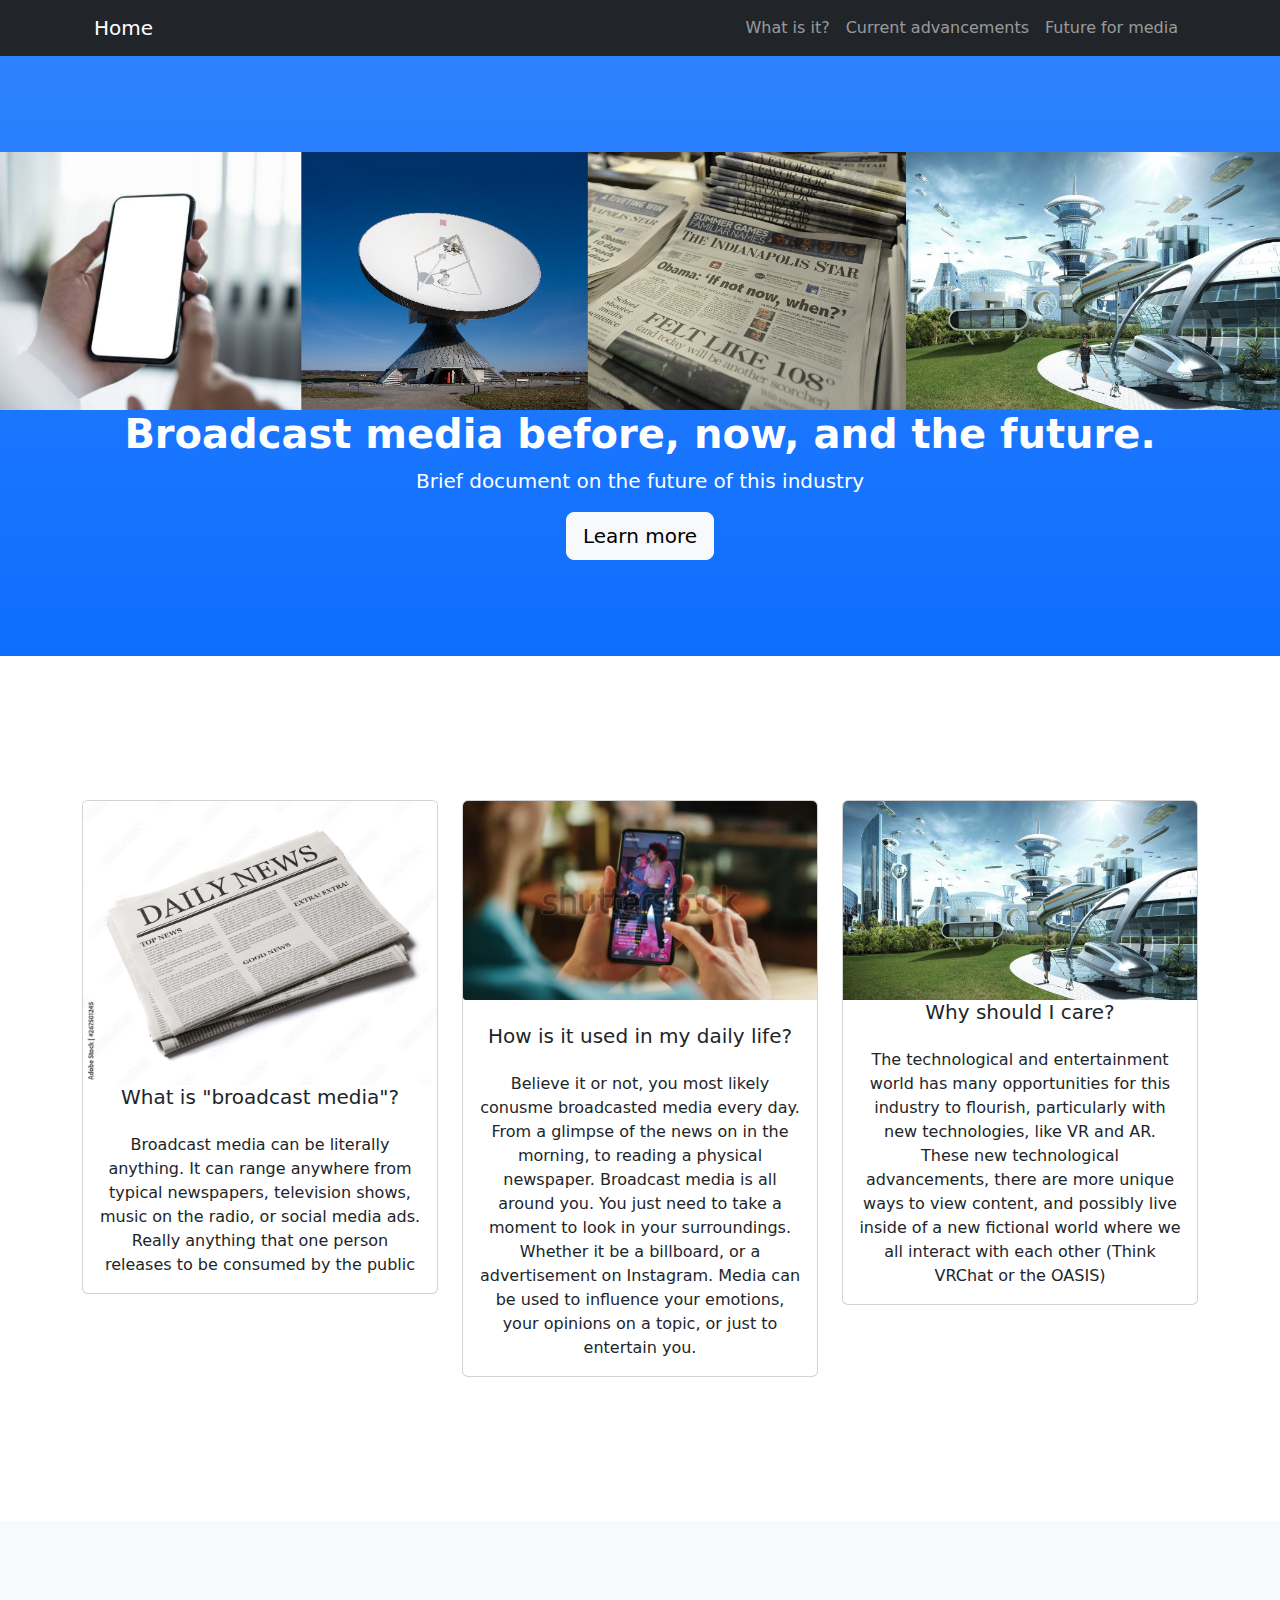
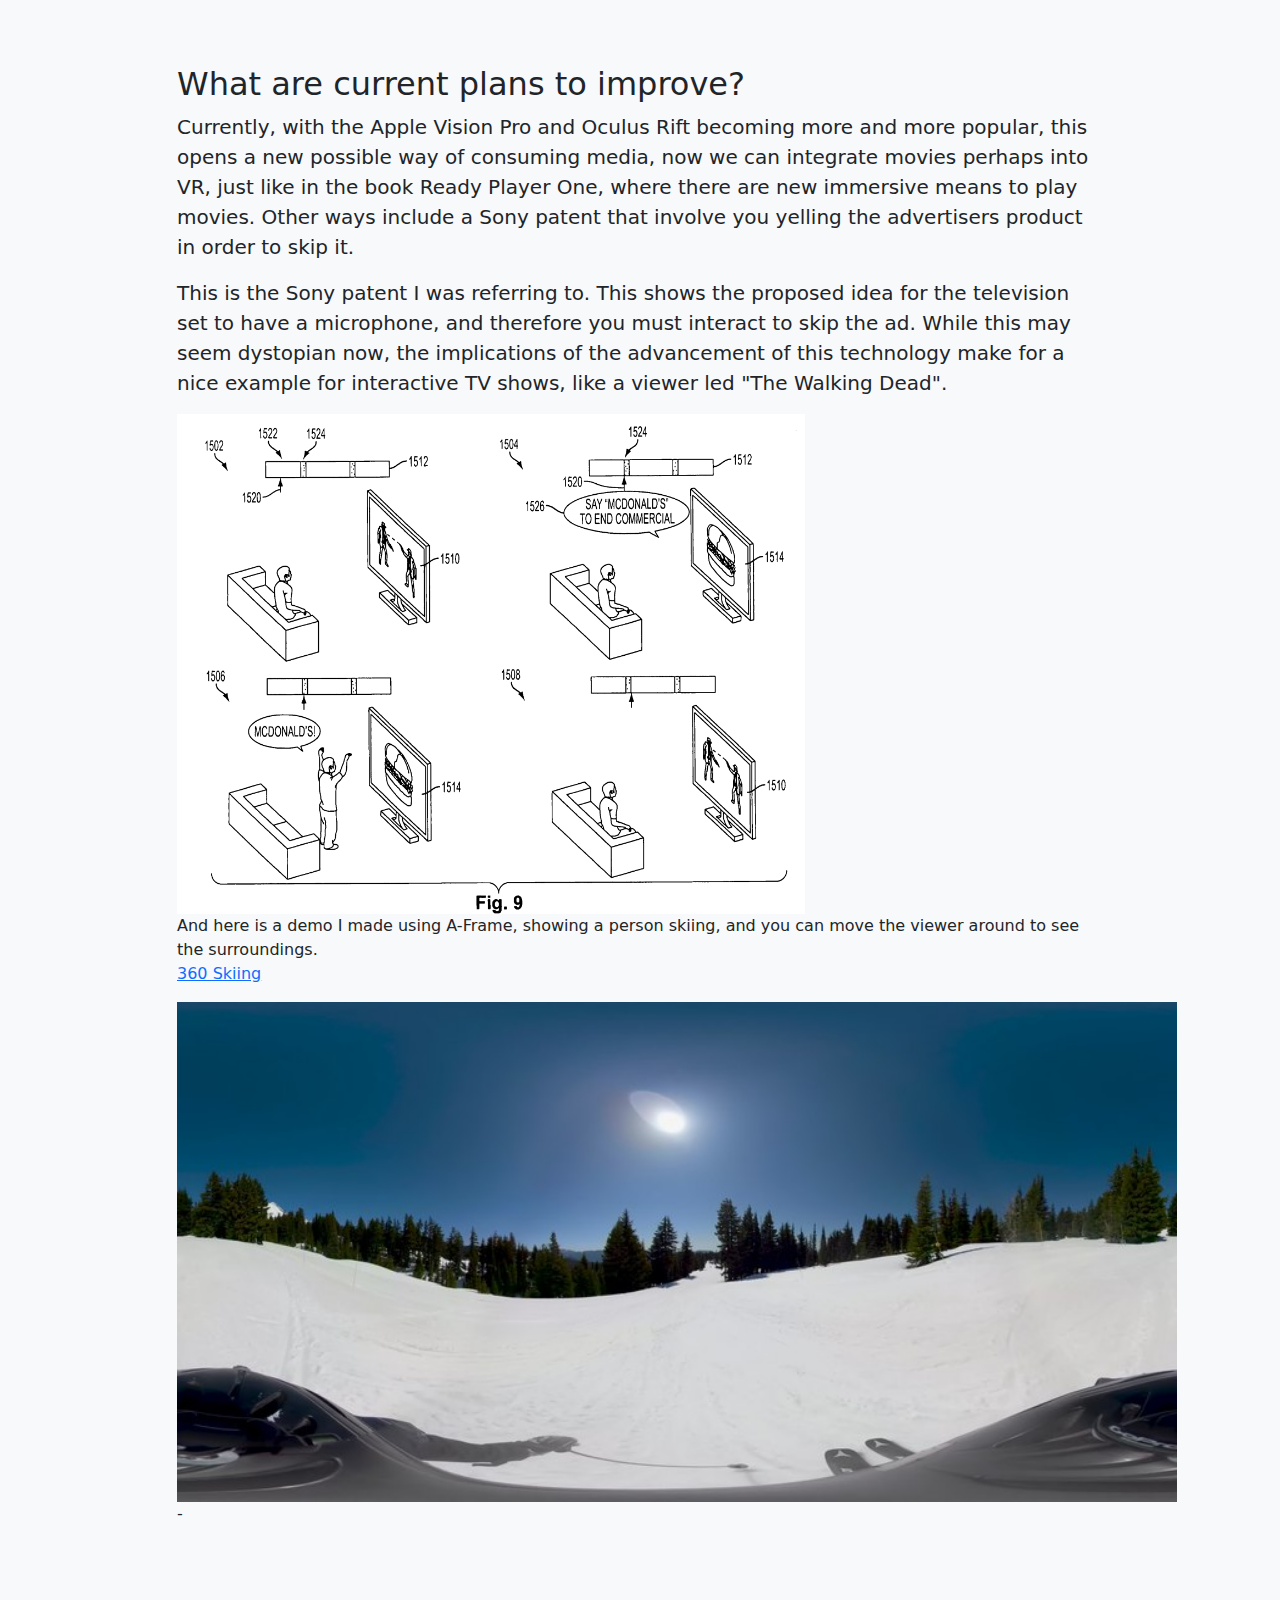
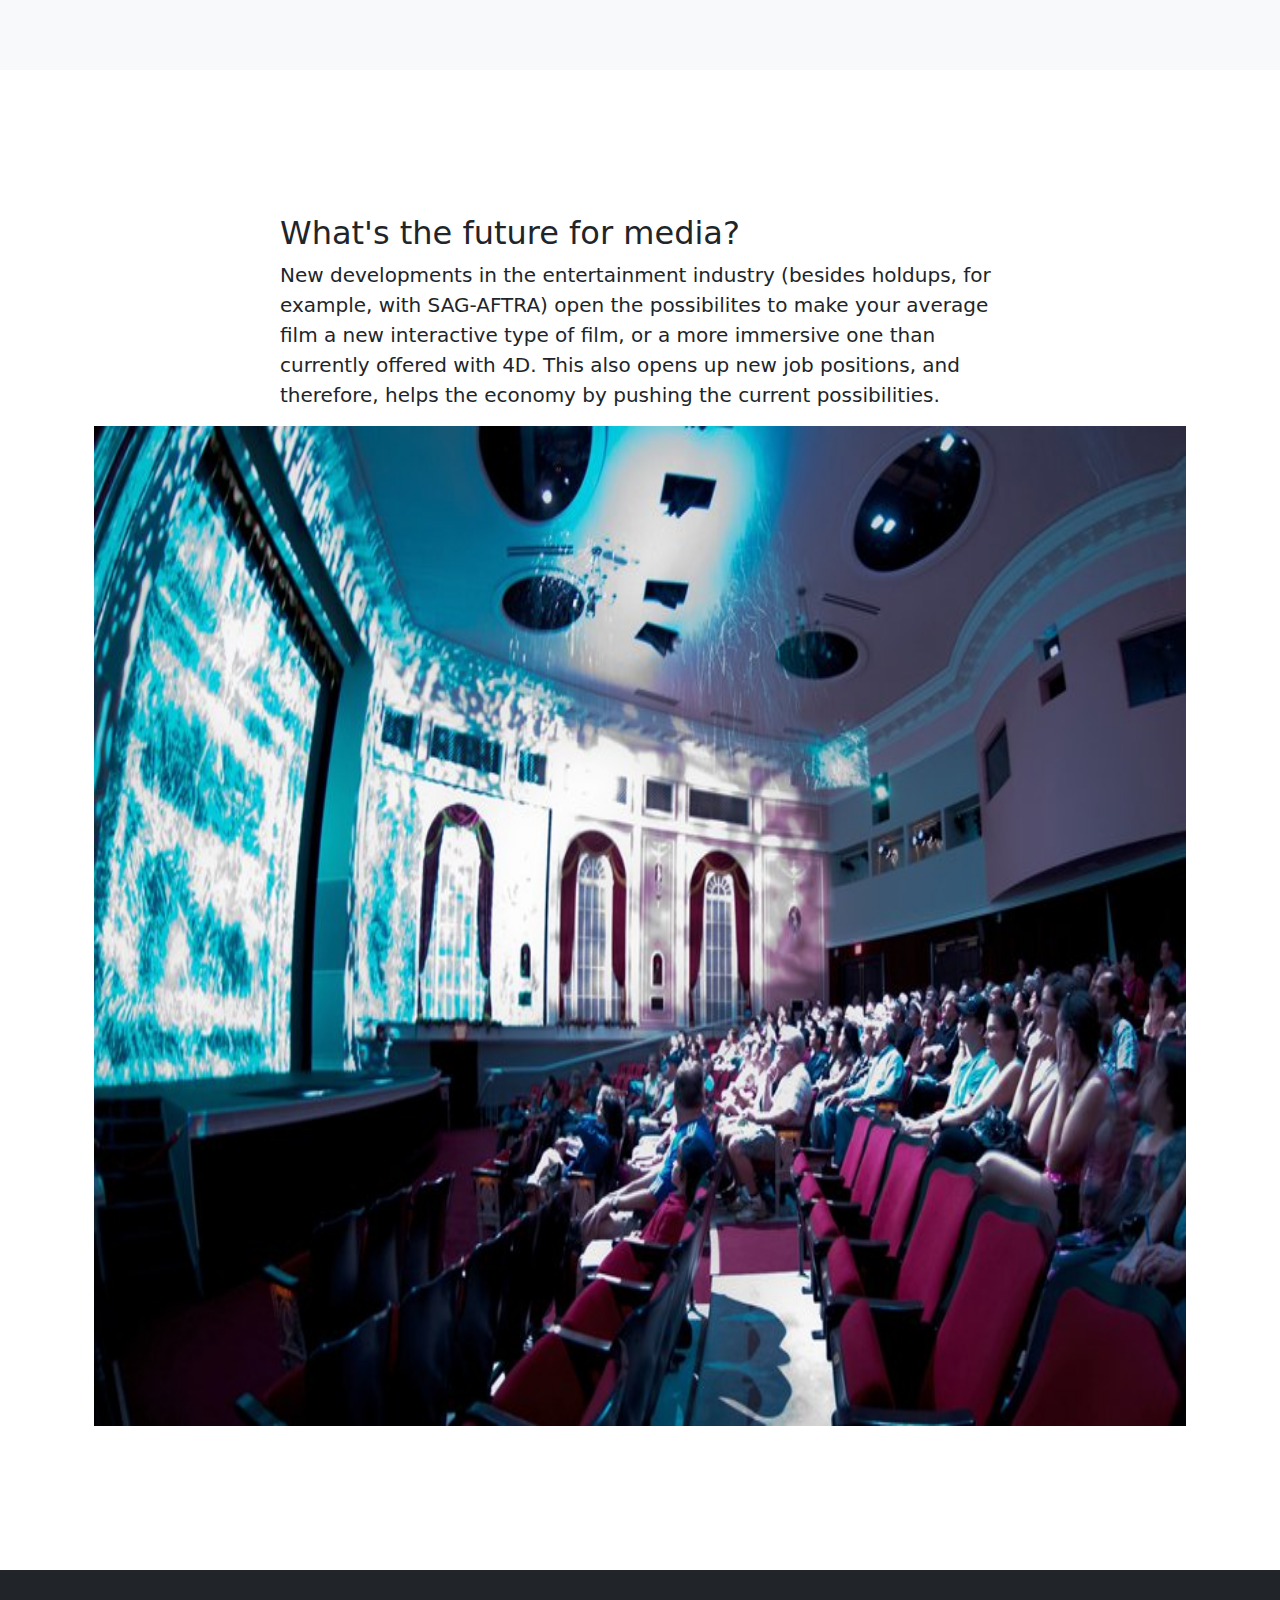
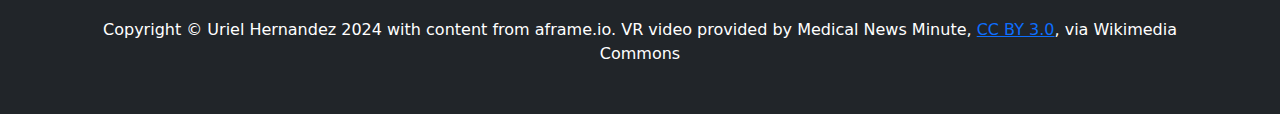
<file: index.html>
<!DOCTYPE html>
<html lang="en">
    <head>
        <meta charset="utf-8" />
        <meta name="viewport" content="width=device-width, initial-scale=1, shrink-to-fit=no" />
        <meta name="description" content="" />
        <meta name="author" content="" />
        <title>Info on Broadcast Media</title>
        <link rel="icon" type="image/x-icon" href="assets/favicon.ico" />
        <!-- Core theme CSS (includes Bootstrap)-->
        <link href="css/styles.css" rel="stylesheet" />
        <script src="https://aframe.io/releases/1.5.0/aframe.min.js"></script>

    </head>
    <body id="page-top">
        <!-- Navigation-->
        <nav class="navbar navbar-expand-lg navbar-dark bg-dark fixed-top" id="mainNav">
            <div class="container px-4">
                <a class="navbar-brand" href="#page-top">Home</a>
                <button class="navbar-toggler" type="button" data-bs-toggle="collapse" data-bs-target="#navbarResponsive" aria-controls="navbarResponsive" aria-expanded="false" aria-label="Toggle navigation"><span class="navbar-toggler-icon"></span></button>
                <div class="collapse navbar-collapse" id="navbarResponsive">
                    <ul class="navbar-nav ms-auto">
                        <li class="nav-item"> <a class="nav-link" href="#start">What is it?</a></li>
                        <li class="nav-item"> <a class="nav-link" href="#services">Current advancements</a></li>
                        <li class="nav-item"> <a class="nav-link" href="#contact">Future for media</a></li>
                    </ul>
                </div>
            </div>
        </nav>
        <!-- Header-->
        <header class="bg-primary bg-gradient text-white" style="background-image:url(assets/banner.png);">
            <img src="assets/banner.png" class="img-fluid" alt="...">
            <div class="container px-4 text-center">
                <h1 class="fw-bolder">Broadcast media before, now, and the future.</h1>
                <p class="lead">Brief document on the future of this industry</p>
                <a class="btn btn-lg btn-light" href="#start">Learn more</a>
            </div>
        </header>
        <!-- About section-->

        <section id="start">

            <div class="container text-center">
                <div class="row align-items-start">
                  <div class="col">
                    <div class="card" style="width: 20 rem;">
                        <img src="assets/newspaper.jpg" class="card-img-top" alt="photo of a newspaper">
                        <h5 class="card-title">What is "broadcast media"?</h5>
                        <div class="card-body">
                          <p class="card-text">Broadcast media can be literally anything. It can range anywhere from typical newspapers, television shows, music on the radio, or social media ads. Really anything that one person releases to be consumed by the public</p>
                        </div>
                      </div>
                  </div>
                  <div class="col">
                    <div class="card" style="width: 15 rem;">
                        <img src="assets/person-on-tiktok.png" class="card-img-top" alt="Person scrolling social media">
                        <br>
                        <h5 class="card-title"> How is it used in my daily life?</h5>
                        <div class="card-body">
                          <p class="card-text">Believe it or not, you most likely conusme broadcasted media every day. From a glimpse of the news on in the morning, to reading a physical newspaper. Broadcast media is all around you. You just need to take a moment to look in your surroundings. Whether it be a billboard, or a advertisement on Instagram. Media can be used to influence your emotions, your opinions on a topic, or just to entertain you.</p>
                        </div>
                      </div>
                  </div>
                  <div class="col">
                    <div class="card" style="width: 20 rem;">
                        <img src="assets/future.jpg" class="card-img-top" alt="image of a perfect Frutiger Aero utopia">
                        <h5 class="card-title" align=center>Why should I care?</h5>
                        <div class="card-body">
                          <p class="card-text">The technological and entertainment world has many opportunities for this industry to flourish, particularly with new technologies, like VR and AR. These new technological advancements, there are more unique ways to view content, and possibly live inside of a new fictional world where we all interact with each other (Think VRChat or the OASIS)</p>
                        </div>
                      </div>
                  </div>
                </div>
              </div>
        </section>
        <!-- Services section-->
        <section class="bg-light" id="services">
            <div class="container px-8">
                <div class="row gx-6 justify-content-center">
                    <div class="col-lg-10">
                        <h2>What are current plans to improve?</h2>
                        <p class="lead">Currently, with the Apple Vision Pro and Oculus Rift becoming more and more popular, this opens a new possible way of consuming media, now we can integrate movies perhaps into VR, just like in the book Ready Player One, where there are new immersive means to play movies. Other ways include a Sony patent that involve you yelling the advertisers product in order to skip it.</a></p>
                             <p class="lead">This is the Sony patent I was referring to. This shows the proposed idea for the television set to have a microphone, and therefore you must interact to skip the ad. While this may seem dystopian now, the implications of the advancement of this technology make for a nice example for interactive TV shows, like a viewer led "The Walking Dead". </p>
                                 <img src="assets/sony patent.png" height=500px margin-left=50%>

                               <p>  And here is a demo I made using A-Frame, showing a person skiing, and you can move the viewer around to see the surroundings.
                                <br><a href="https://urielh3191.github.io/sep10-freedom-project/vr.html">360 Skiing</a> </p>  <img src="assets/vrskiing-thumbnail.jpg" height=500px margin-left=50%>-

                    </div>
                </div>
              </div>


        </section>
        <!-- Future develpments section-->
        <section id="contact">
            <div class="container px-4">
                <div class="row gx-4 justify-content-center">
                    <div class="col-lg-8">
                        <h2>What's the future for media?</h2>
                        <p class="lead">New developments in the entertainment industry (besides holdups, for example, with SAG-AFTRA) open the possibilites to make your average film a new interactive type of film, or a more immersive one than currently offered with 4D. This also opens up new job positions, and therefore, helps the economy by pushing the current possibilities.
                        </p>
                    </div>
                    <img src="assets/4d-theater.jpg" height="1000px"  margin-left=50%>
                </div>
            </div>
        </section>
        <!-- Footer-->
        <footer class="py-5 bg-dark">
            <div class="container px-4"><p class="m-0 text-center text-white">Copyright &copy; Uriel Hernandez 2024 with content from aframe.io. VR video provided by Medical News Minute, <a href="https://creativecommons.org/licenses/by/3.0">CC BY 3.0</a>, via Wikimedia Commons</p></div>
        </footer>
        <!-- Bootstrap core JS-->
        <script src="https://cdn.jsdelivr.net/npm/bootstrap@5.2.3/dist/js/bootstrap.bundle.min.js"></script>
        <!-- Core theme JS-->
        <script src="js/scripts.js"></script>
    </body>
</html>
</file>
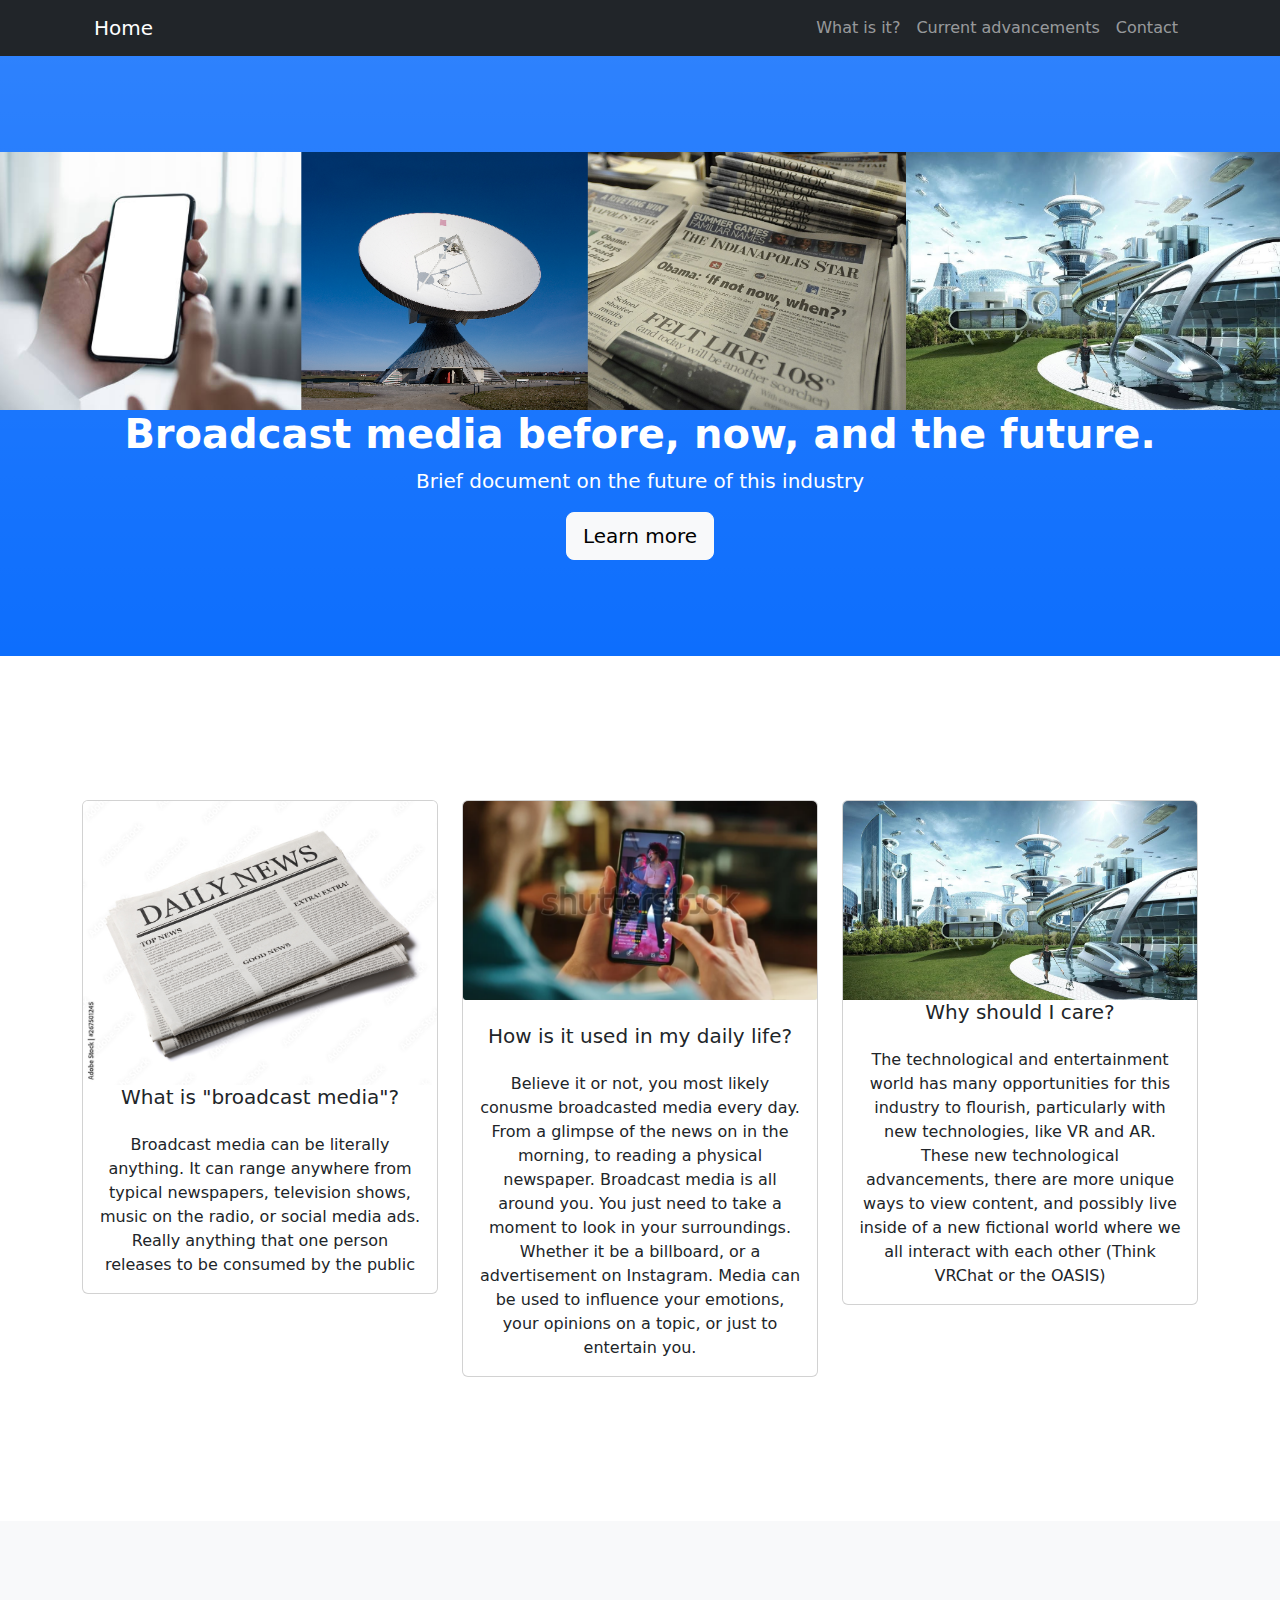
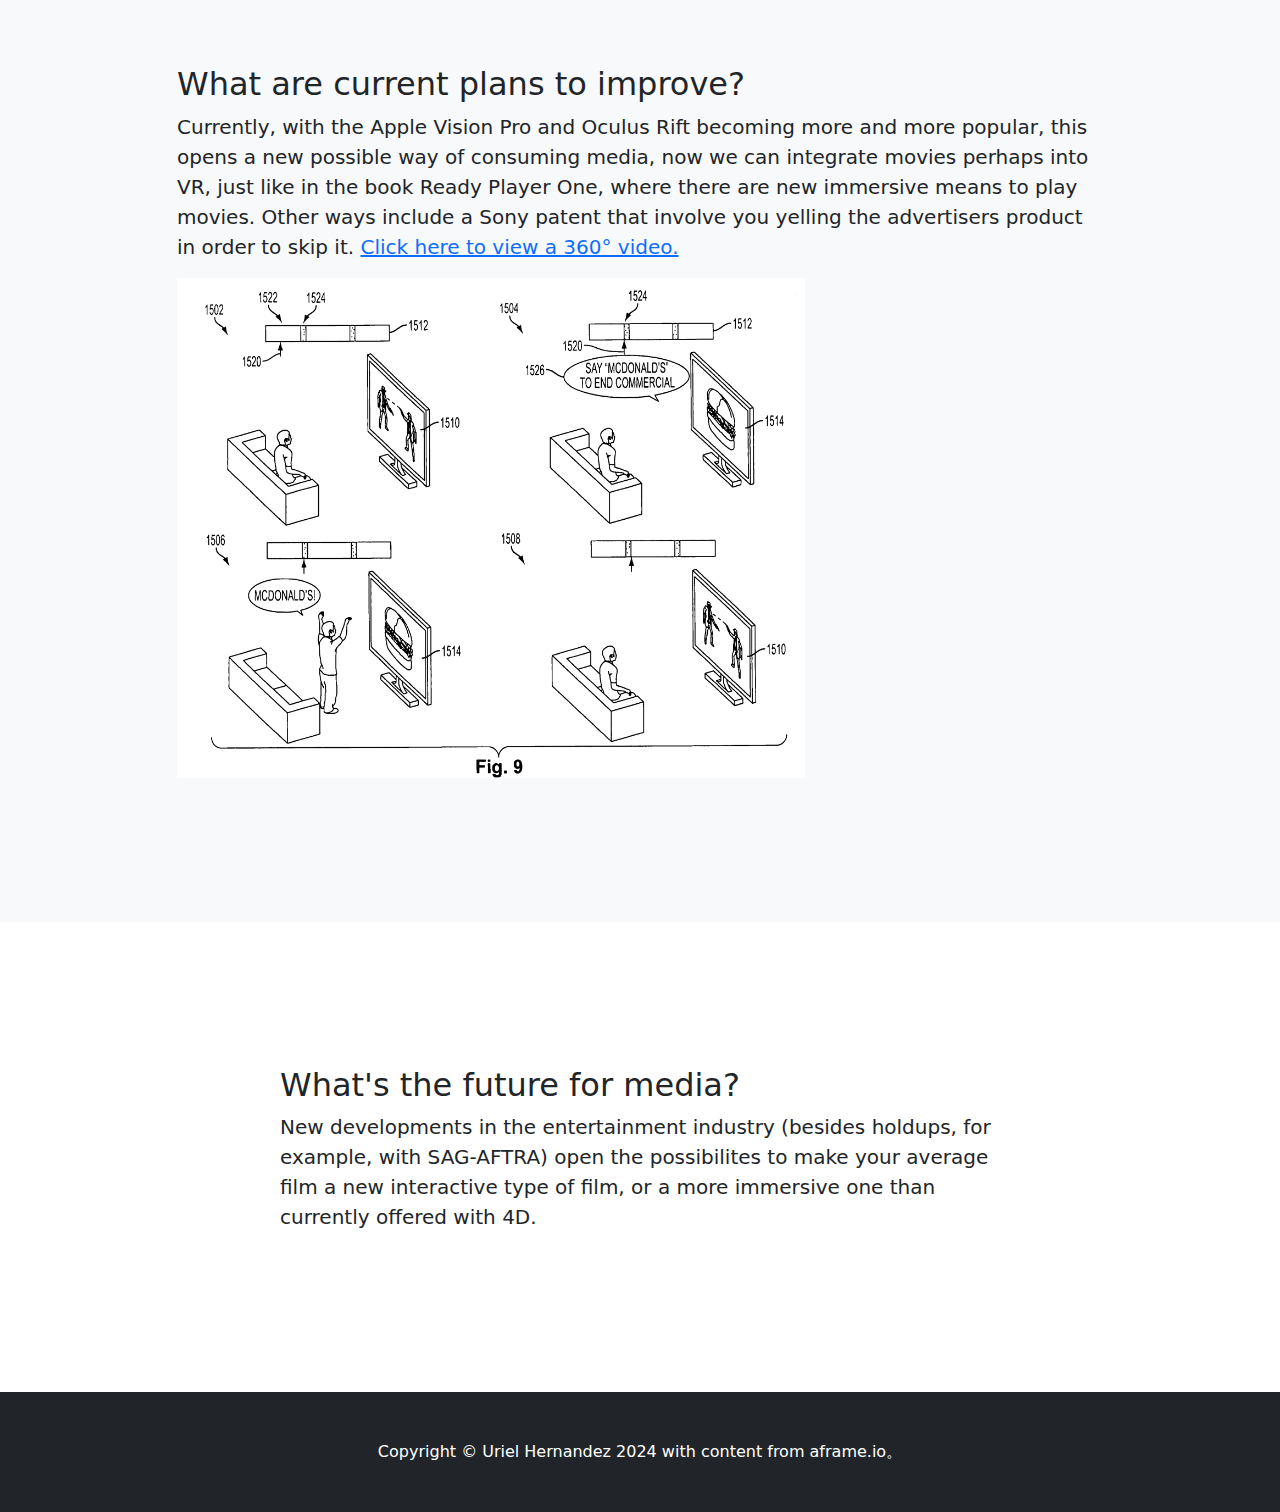
<file: test website/index.html>
<!DOCTYPE html>
<html lang="en">
    <head>
        <meta charset="utf-8" />
        <meta name="viewport" content="width=device-width, initial-scale=1, shrink-to-fit=no" />
        <meta name="description" content="" />
        <meta name="author" content="" />
        <title>Info on Broadcast Media</title>
        <link rel="icon" type="image/x-icon" href="assets/favicon.ico" />
        <!-- Core theme CSS (includes Bootstrap)-->
        <link href="css/styles.css" rel="stylesheet" />
        <script src="https://aframe.io/releases/1.5.0/aframe.min.js"></script>

    </head>
    <body id="page-top">
        <!-- Navigation-->
        <nav class="navbar navbar-expand-lg navbar-dark bg-dark fixed-top" id="mainNav">
            <div class="container px-4">
                <a class="navbar-brand" href="#page-top">Home</a>
                <button class="navbar-toggler" type="button" data-bs-toggle="collapse" data-bs-target="#navbarResponsive" aria-controls="navbarResponsive" aria-expanded="false" aria-label="Toggle navigation"><span class="navbar-toggler-icon"></span></button>
                <div class="collapse navbar-collapse" id="navbarResponsive">
                    <ul class="navbar-nav ms-auto">
                        <li class="nav-item"> <a class="nav-link" href="#start">What is it?</a></li>
                        <li class="nav-item"> <a class="nav-link" href="#services">Current advancements</a></li>
                        <li class="nav-item"> <a class="nav-link" href="#contact">Contact</a></li>
                    </ul>
                </div>
            </div>
        </nav>
        <!-- Header-->
        <header class="bg-primary bg-gradient text-white" style="background-image:url(assets/banner.png);">
            <img src="assets/banner.png" class="img-fluid" alt="...">
            <div class="container px-4 text-center">
                <h1 class="fw-bolder">Broadcast media before, now, and the future.</h1>
                <p class="lead">Brief document on the future of this industry</p>
                <a class="btn btn-lg btn-light" href="#start">Learn more</a>
            </div>
        </header>
        <!-- About section-->

        <section id="start">

            <div class="container text-center">
                <div class="row align-items-start">
                  <div class="col">
                    <div class="card" style="width: 20 rem;">
                        <img src="assets/newspaper.jpg" class="card-img-top" alt="photo of a newspaper">
                        <h5 class="card-title">What is "broadcast media"?</h5>
                        <div class="card-body">
                          <p class="card-text">Broadcast media can be literally anything. It can range anywhere from typical newspapers, television shows, music on the radio, or social media ads. Really anything that one person releases to be consumed by the public</p>
                        </div>
                      </div>
                  </div>
                  <div class="col">
                    <div class="card" style="width: 15 rem;">
                        <img src="assets/person-on-tiktok.png" class="card-img-top" alt="Person scrolling social media">
                        <br>
                        <h5 class="card-title"> How is it used in my daily life?</h5>
                        <div class="card-body">
                          <p class="card-text">Believe it or not, you most likely conusme broadcasted media every day. From a glimpse of the news on in the morning, to reading a physical newspaper. Broadcast media is all around you. You just need to take a moment to look in your surroundings. Whether it be a billboard, or a advertisement on Instagram. Media can be used to influence your emotions, your opinions on a topic, or just to entertain you.</p>
                        </div>
                      </div>
                  </div>
                  <div class="col">
                    <div class="card" style="width: 20 rem;">
                        <img src="assets/future.jpg" class="card-img-top" alt="...">
                        <h5 class="card-title" align=center>Why should I care?</h5>
                        <div class="card-body">
                          <p class="card-text">The technological and entertainment world has many opportunities for this industry to flourish, particularly with new technologies, like VR and AR. These new technological advancements, there are more unique ways to view content, and possibly live inside of a new fictional world where we all interact with each other (Think VRChat or the OASIS)</p>
                        </div>
                      </div>
                  </div>
                </div>
              </div>
        </section>
        <!-- Services section-->
        <section class="bg-light" id="services">
            <div class="container px-8">
                <div class="row gx-6 justify-content-center">
                    <div class="col-lg-10">
                        <h2>What are current plans to improve?</h2>
                        <p class="lead">Currently, with the Apple Vision Pro and Oculus Rift becoming more and more popular, this opens a new possible way of consuming media, now we can integrate movies perhaps into VR, just like in the book Ready Player One, where there are new immersive means to play movies. Other ways include a Sony patent that involve you yelling the advertisers product in order to skip it.  <a href="./a-framecopy/aframe/examples/boilerplate/360-video/index.html"">Click here to view a 360° video.</a></p>

                        <img src="assets/sony patent.png" height=500px margin-left=50%>
                    </div>
                </div>
              </div>


        </section>
        <!-- Future develpments section-->
        <section id="contact">
            <div class="container px-4">
                <div class="row gx-4 justify-content-center">
                    <div class="col-lg-8">
                        <h2>What's the future for media?</h2>
                        <p class="lead">New developments in the entertainment industry (besides holdups, for example, with SAG-AFTRA) open the possibilites to make your average film a new interactive type of film, or a more immersive one than currently offered with 4D.</p>
                    </div>
                </div>
            </div>
        </section>
        <!-- Footer-->
        <footer class="py-5 bg-dark">
            <div class="container px-4"><p class="m-0 text-center text-white">Copyright &copy; Uriel Hernandez 2024 with content from aframe.io。</p></div>
        </footer>
        <!-- Bootstrap core JS-->
        <script src="https://cdn.jsdelivr.net/npm/bootstrap@5.2.3/dist/js/bootstrap.bundle.min.js"></script>
        <!-- Core theme JS-->
        <script src="js/scripts.js"></script>
    </body>
</html>
</file>
